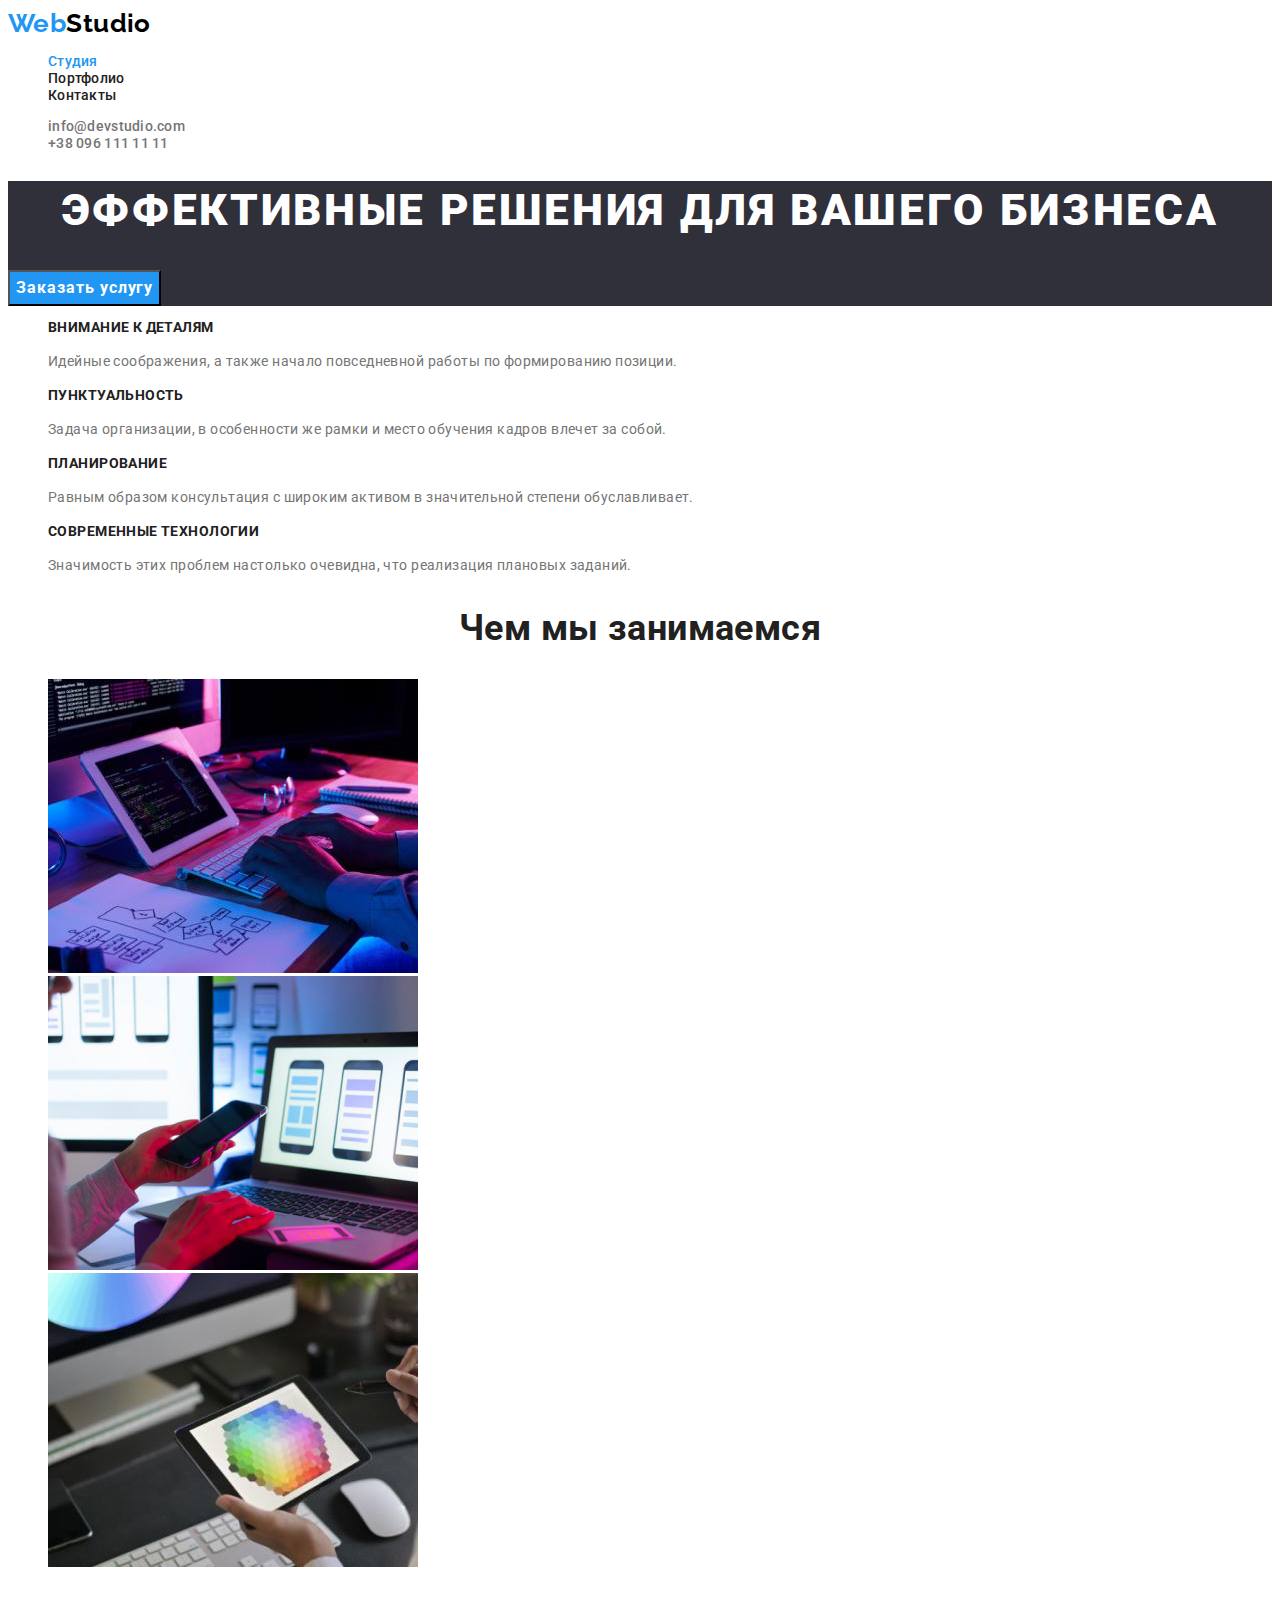
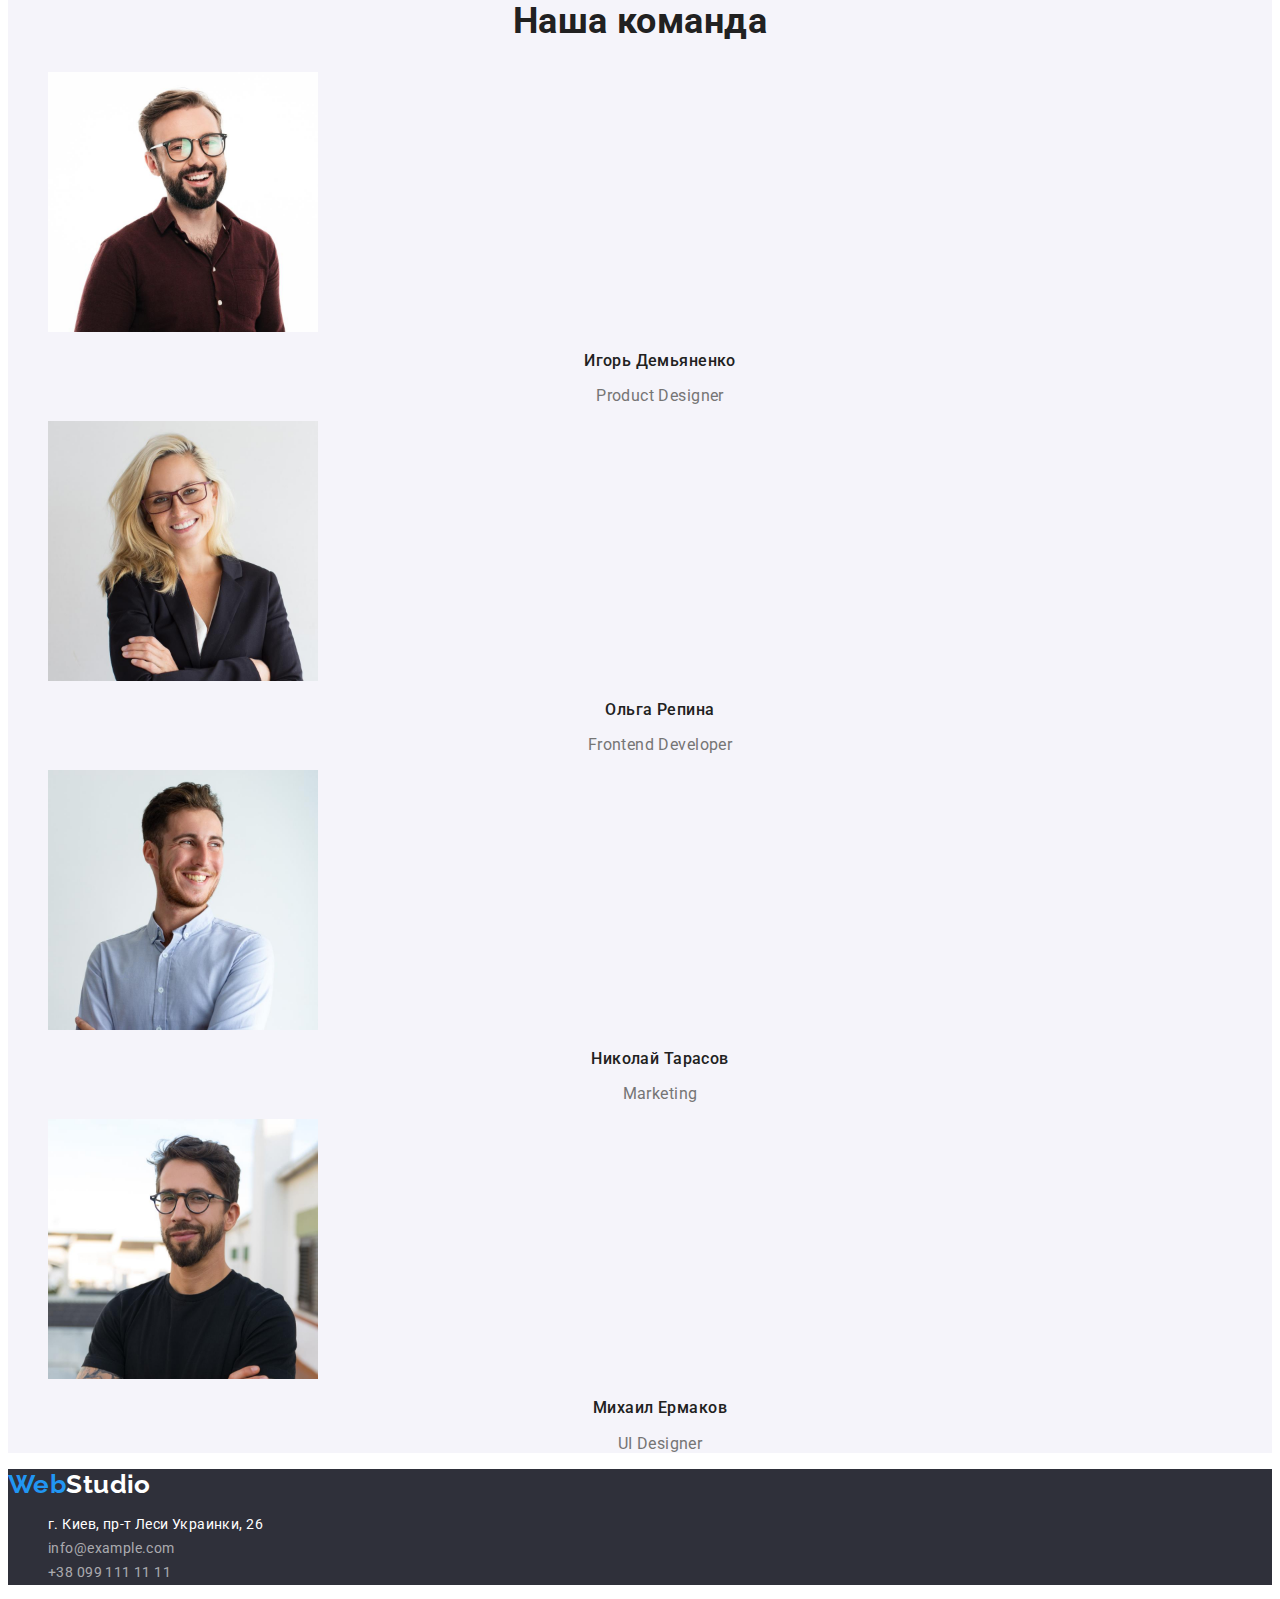
<file: index.html>
<!DOCTYPE html>
<html lang="ru">
<head>
   <meta charset="UTF-8">
   <meta http-equiv="X-UA-Compatible" content="IE=edge">
   <meta name="viewport" content="width=device-width, initial-scale=1.0">
   <title>WebStudio</title>
   <link rel="preconnect" href="https://fonts.googleapis.com">
   <link rel="preconnect" href="https://fonts.gstatic.com" crossorigin>
   <link href="https://fonts.googleapis.com/css2?family=Raleway:wght@700&family=Roboto:wght@400;500;700;900&display=swap" rel="stylesheet">
   <link rel="stylesheet" href="./css/styles.css">
</head>
<body>

<!---- HEADER -------------------------------------------------------------->

   <header class="header">
      <nav class="header-nav">
         <a class="header-logo link" href="./index.html">Web<span>Studio</span></a>
         <ul class="nav-list list">
            <li class="nav-item"><a href="./index.html" class="nav-link link current">Студия</a></li>
            <li class="nav-item"><a href="./portfolio.html" class="nav-link link">Портфолио</a></li>
            <li class="nav-item"><a href="" class="nav-link link">Контакты</a></li>
         </ul>
      </nav>
      <ul class="contact-list list">
         <li class="contact-item"><a href="mailto:info@devstudio.com" class="contact-link link">info@devstudio.com</a></li>
         <li class="contact-item"><a href="tel:+380961111111" class=" contact-link link">+38 096 111 11 11</a></li>
      </ul>
      
   </header>

   <main>

<!---- HERO SECTION ------------------------------------------------------->

      <section class="hero">
         <h1 class="hero-title">Эффективные решения для вашего бизнеса</h1>
         <button type="button" class="hero-btn">Заказать услугу</button>
      </section>

<!---- FEATURES SECTION --------------------------------------------------->
      
      <section class="features">
         <h2 class="visually-hidden">Наши преимущества</h2>
         <ul class="features-list list">
            <li class="features-item">
               <h3 class="features-title">Внимание к деталям</h3>
               <p class="features-text">Идейные соображения, а также начало повседневной работы по формированию позиции.</p>
            </li>
            <li class="features-item">
               <h3 class="features-title">Пунктуальность</h3>
               <p class="features-text">Задача организации, в особенности же рамки и место обучения кадров влечет за собой.</p>
            </li>
            <li class="features-item">
               <h3 class="features-title">Планирование</h3>
               <p class="features-text">Равным образом консультация с широким активом в значительной степени обуславливает.</p>
            </li>
            <li class="features-item">
               <h3 class="features-title">Современные технологии</h3>
               <p class="features-text">Значимость этих проблем настолько очевидна, что реализация плановых заданий.</p>
            </li>
         </ul>
      </section>

<!---- WHAT WE DO SECTION ------------------------------------------------->

      <section class="what-wedo">
         <h2 class="what-wedo-title">Чем мы занимаемся</h2>
         <ul class="what-wedo-list list">
            <li class="what-wedo-item">
               <img src="./images/wedo-1.jpg" alt="изображение рабочего места с пк" width="370" height="294">
            </li>
            <li class="what-wedo-item">
               <img src="./images/wedo-2.jpg" alt="экран ноутбука и рука держащая смартфон" width="370" height="294">
            </li>
            <li class="what-wedo-item">
               <img src="./images/wedo-3.jpg" alt="планшет с изображением цветовой палитры" width="370" height="294">
            </li>
         </ul>
      </section>

<!---- OUR TEAM SECTION --------------------------------------------------->

      <section class="team">
         <h2 class="team-title">Наша команда</h2>
         <ul class="team-list list">
            <li class="team-item">
               <img src="./images/igor-d.jpg" alt="портрет Игоря Демьяненко" width="270" height="260">
               <h3 class="team-name">Игорь Демьяненко</h3>
               <p class="team-position" lang="en">Product Designer</p>
            </li>
            <li class="team-item">
               <img src="./images/olga-r.jpg" alt="портрет Ольги Репиной" width="270" height="260">
               <h3 class="team-name">Ольга Репина</h3>
               <p class="team-position" lang="en">Frontend Developer</p>
            </li>
            <li class="team-item">
               <img src="./images/niko-t.jpg" alt="портрет Николая Тарасова" width="270" height="260">
               <h3 class="team-name">Николай Тарасов</h3>
               <p class="team-position" lang="en">Marketing</p>
            </li>
            <li class="team-item">
               <img src="./images/michael-e.jpg" alt="портрет Михаила Ермакова" width="270" height="260">
               <h3 class="team-name">Михаил Ермаков</h3>
               <p class="team-position" lang="en">UI Designer</p>
            </li>
         </ul>
      </section>

   </main>

<!---- FOOTER ------------------------------------------------------------->

   <footer class="footer">
      <a href="./index.html" class="footer-logo link">Web<span>Studio</span></a>
      <address class="footer-address">
         <ul class="footer-list list">
            <li class="footer-item"><a href="https://goo.gl/maps/x4gBsd4H1M5rnqt99" target="_blank" rel="noopener norefferer" class="footer-link footer-address-link link">г. Киев, пр-т Леси Украинки, 26</a></li>
            <li class="footer-item"><a href="mailto:info@example.com" class="footer-link link">info@example.com</a></li>
            <li class="footer-item"><a href="tel:+380991111111" class="footer-link link">+38 099 111 11 11</a></li>
         </ul>
      </address>   
   </footer>

</body>
</html>
</file>
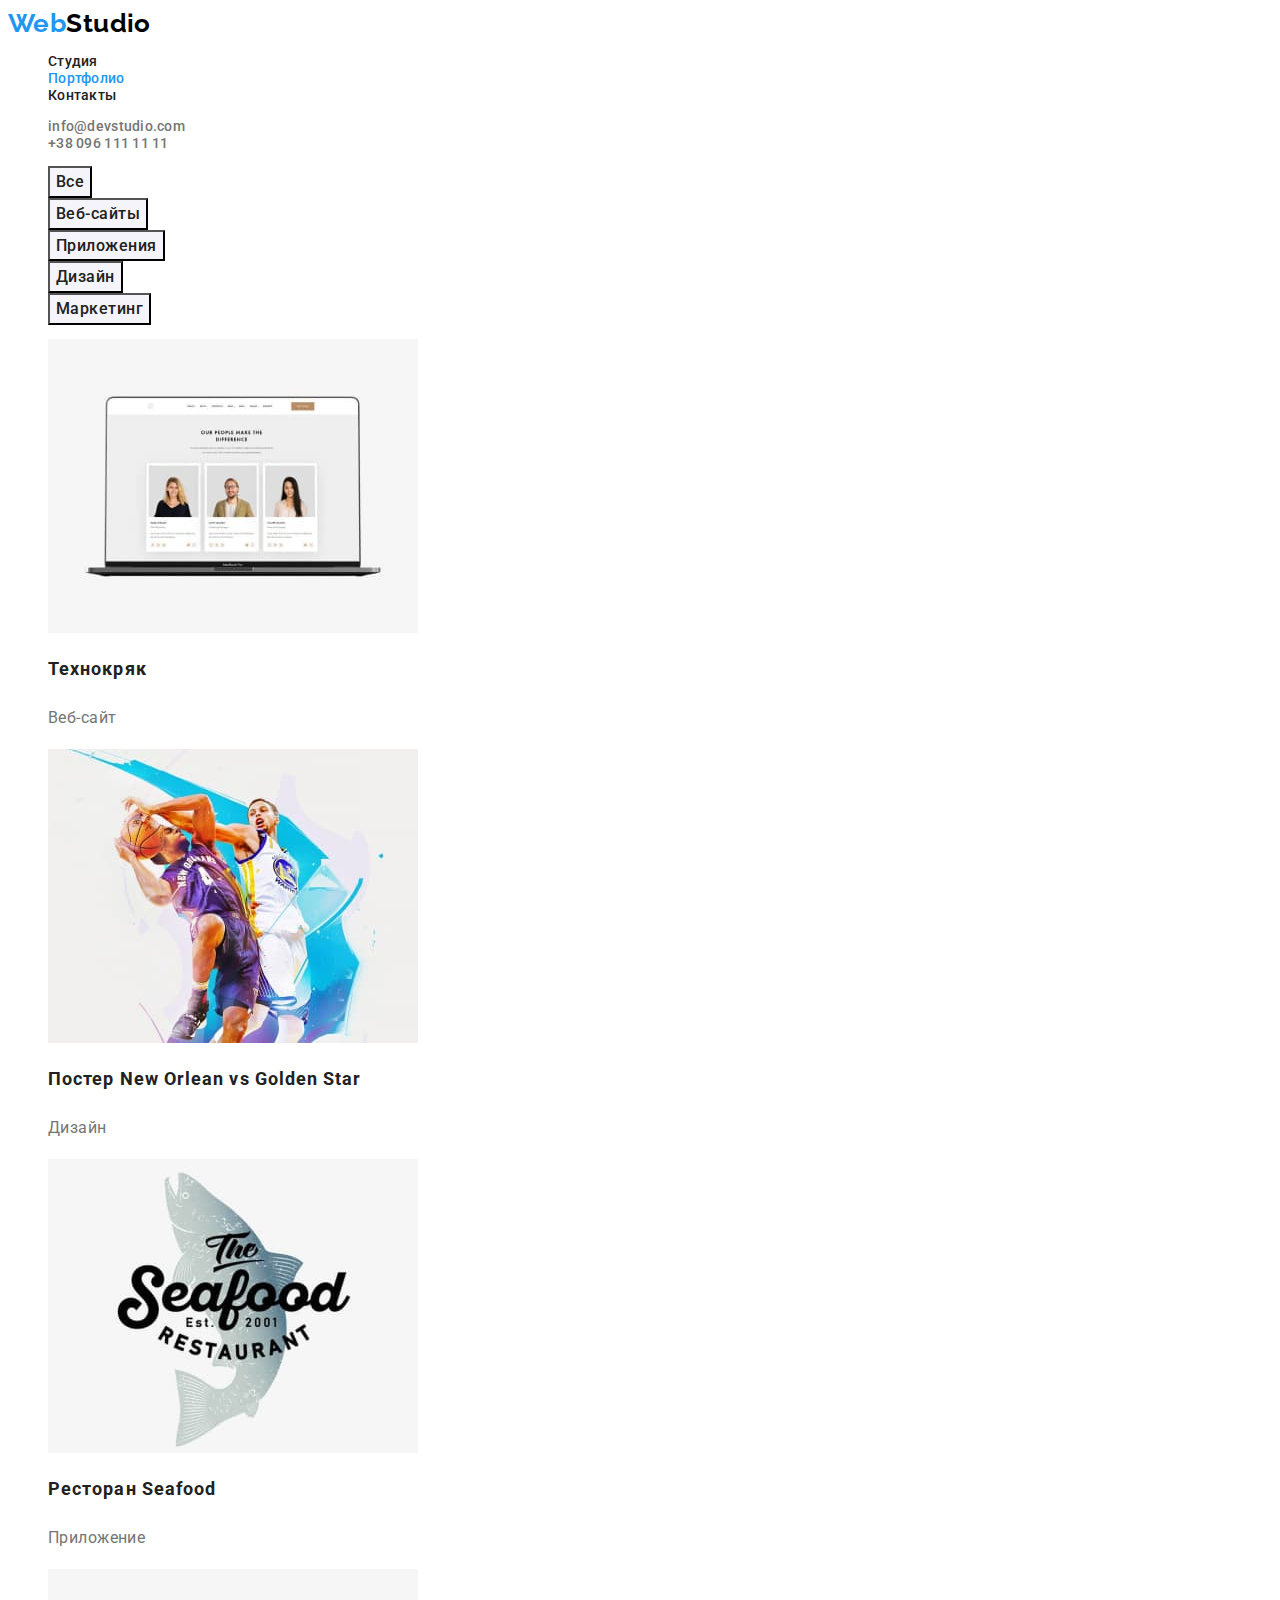
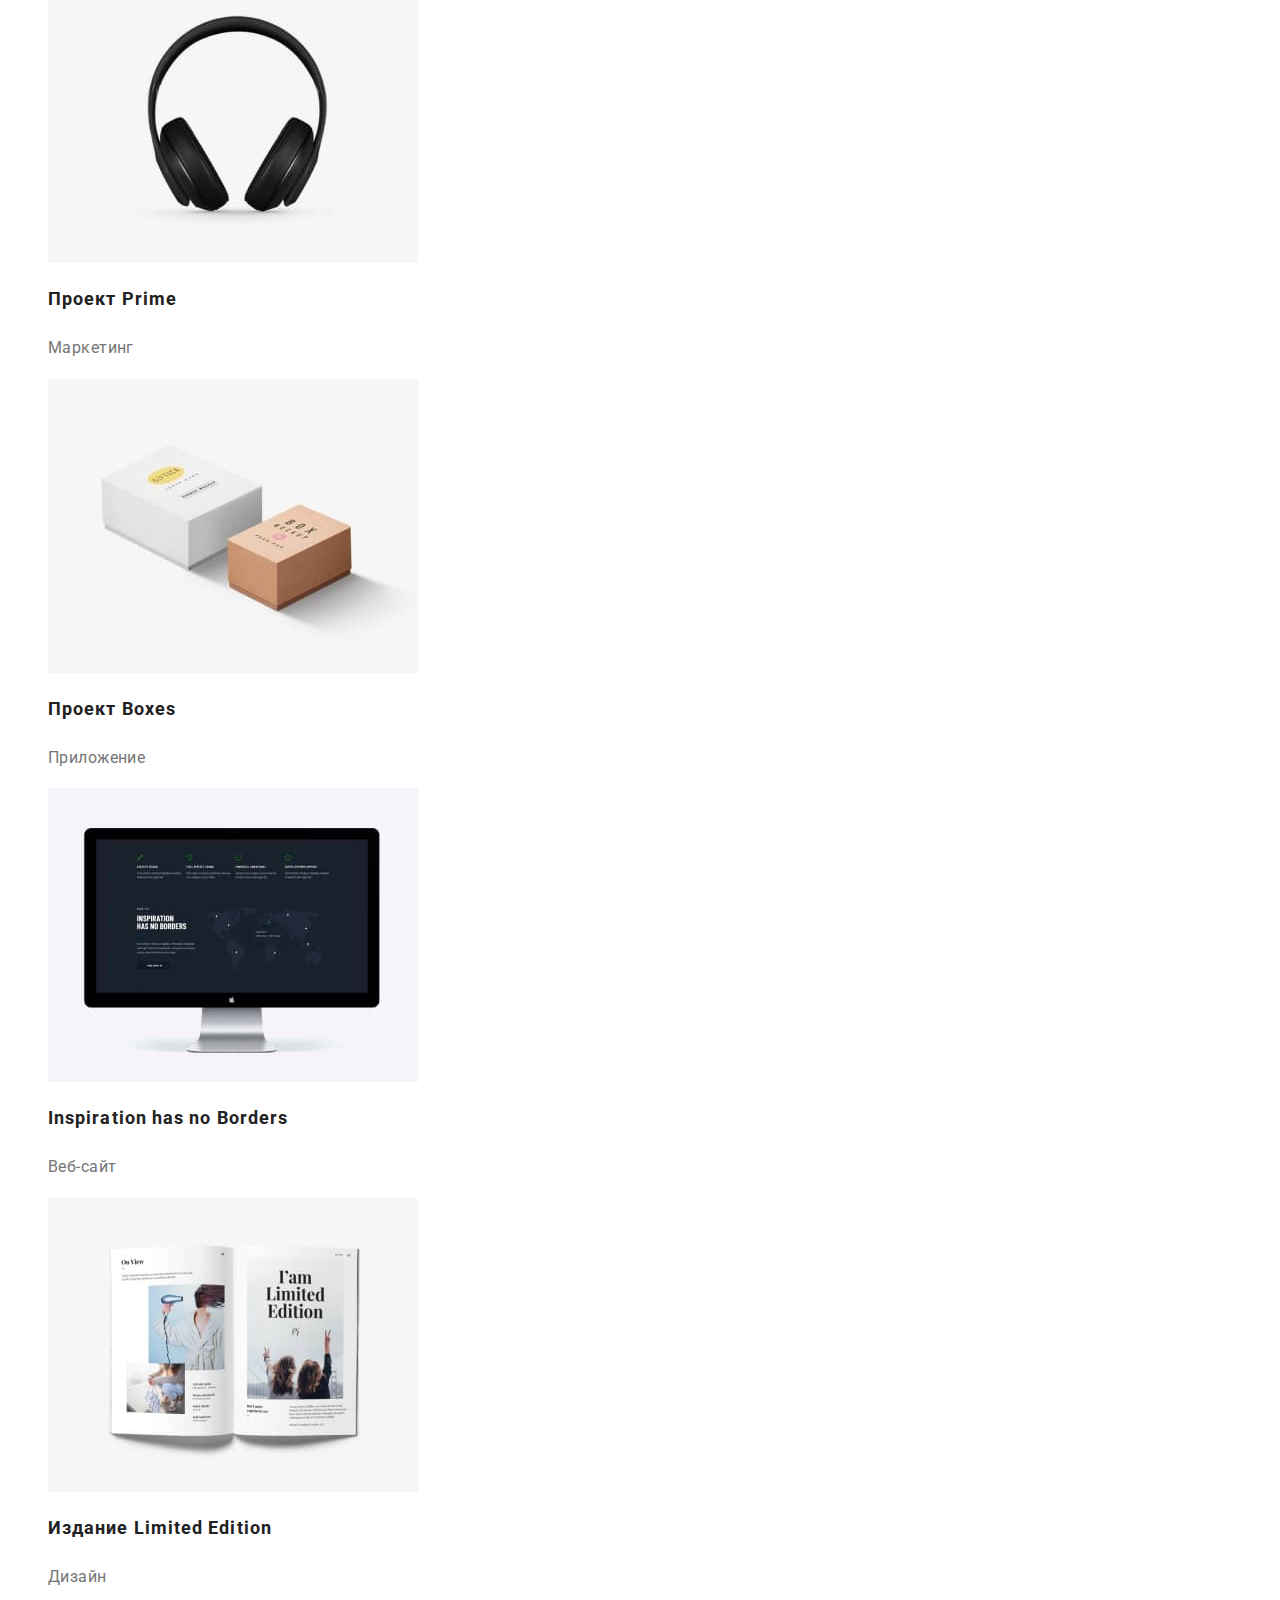
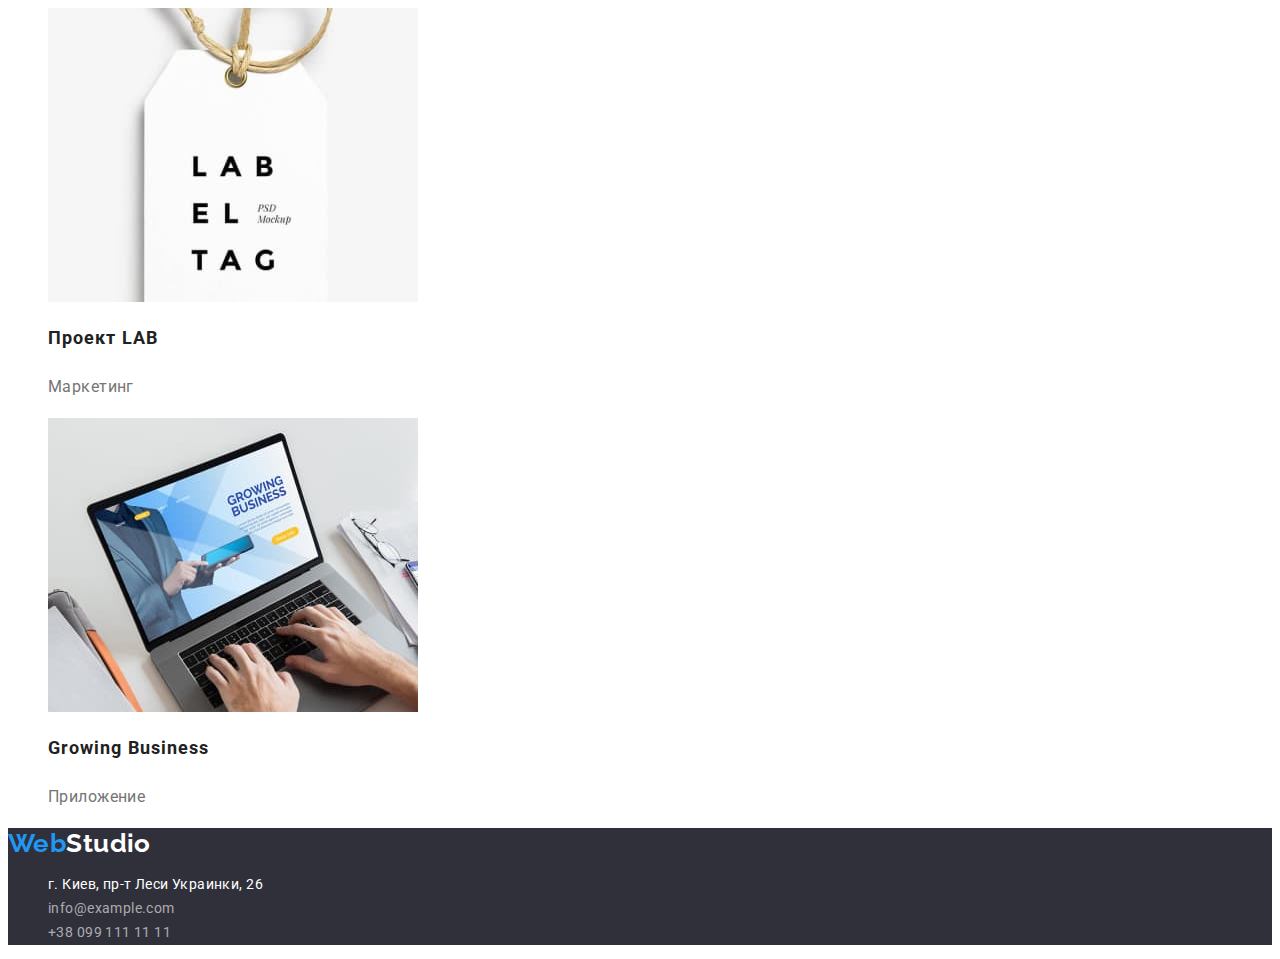
<file: portfolio.html>
<!DOCTYPE html>
<html lang="ru">
<head>
   <meta charset="UTF-8">
   <meta http-equiv="X-UA-Compatible" content="IE=edge">
   <meta name="viewport" content="width=device-width, initial-scale=1.0">
   <title>Portfolio</title>
   <link rel="preconnect" href="https://fonts.googleapis.com">
   <link rel="preconnect" href="https://fonts.gstatic.com" crossorigin>
   <link href="https://fonts.googleapis.com/css2?family=Raleway:wght@700&family=Roboto:wght@400;500;700;900&display=swap" rel="stylesheet">
   <link rel="stylesheet" href="./css/styles.css">
</head>
<body>
   
<!---- HEADER ----------------------------------------------------------------->

   <header class="header">
      <nav class="header-nav">
         <a class="header-logo link" href="./index.html">Web<span>Studio</span></a>
         <ul class="nav-list list">
            <li class="nav-item"><a href="./index.html" class="nav-link link">Студия</a></li>
            <li class="nav-item"><a href="./portfolio.html" class="nav-link link current">Портфолио</a></li>
            <li class="nav-item"><a href="" class="nav-link link">Контакты</a></li>
         </ul>
      </nav>
      <ul class="contact-list list">
         <li class="contact-item"><a href="mailto:info@devstudio.com" class="contact-link link">info@devstudio.com</a></li>
         <li class="contact-item"><a href="tel:+380961111111" class=" contact-link link">+38 096 111 11 11</a></li>
      </ul>
      
   </header>

   <main>

<!---- PORTFOLIO SECTION ------------------------------------------------------>

      <section class="portfolio">
         <h1 class="visually-hidden">Портфолио работ для клиентов</h1>
         <ul class="portfolio-btn-list list">
            <li class="portfolio-btn-item"><button type="button" class="portfolio-btn">Все</button></li>
            <li class="portfolio-btn-item"><button type="button" class="portfolio-btn">Веб-сайты</button></li>
            <li class="portfolio-btn-item"><button type="button" class="portfolio-btn">Приложения</button></li>
            <li class="portfolio-btn-item"><button type="button" class="portfolio-btn">Дизайн</button></li>
            <li class="portfolio-btn-item"><button type="button" class="portfolio-btn">Маркетинг</button></li>
         </ul>
   
         <ul class="porfolio-list list">
            <li class="portfolio-item">
               <a href="" class="link">
                  <img src="./images/portfolio-01.jpg" alt="Технокряк" width="370" height="294">
                  <h2 class="portfolio-company-title">Технокряк</h2>
                  <p class="portfolio-company-type">Веб-сайт</p>
               </a> 
            </li>
            <li class="portfolio-item">
               <a href="" class="link">
                  <img src="./images/portfolio-02.jpg" alt="Постер New Orlean vs Golden Star" width="370" height="294">
                  <h2 class="portfolio-company-title">Постер <span lang="en">New Orlean vs Golden Star</span></h2>
                  <p class="portfolio-company-type">Дизайн</p>
               </a>
            </li>
            <li class="portfolio-item">
               <a href="" class="link">
                  <img src="./images/portfolio-03.jpg" alt="Ресторан Seafood" width="370" height="294">
                  <h2 class="portfolio-company-title">Ресторан <span lang="en">Seafood</span></h2>
                  <p class="portfolio-company-type">Приложение</p>
               </a>
            </li>
            <li class="portfolio-item">
               <a href="" class="link">
                  <img src="./images/portfolio-04.jpg" alt="Проект Prime" width="370" height="294">
                  <h2 class="portfolio-company-title">Проект <span lang="en">Prime</span></h2>
                  <p class="portfolio-company-type">Маркетинг</p>
               </a>
            </li>
            <li class="portfolio-item">
               <a href="" class="link">
                  <img src="./images/portfolio-05.jpg" alt="Проект Boxes" width="370" height="294">
                  <h2 class="portfolio-company-title">Проект <span lang="en">Boxes</span></h2>
                  <p class="portfolio-company-type">Приложение</p>
               </a>
            </li>
            <li class="portfolio-item">
               <a href="" class="link">
                  <img src="./images/portfolio-06.jpg" alt="Inspiration has no Borders" width="370" height="294">
                  <h2 class="portfolio-company-title" lang="en">Inspiration has no Borders</h2>
                  <p class="portfolio-company-type">Веб-сайт</p>
               </a>
            </li>
            <li class="portfolio-item">
               <a href="" class="link">
                  <img src="./images/portfolio-07.jpg" alt="Издание Limited Edition" width="370" height="294">
                  <h2 class="portfolio-company-title">Издание <span lang="en">Limited Edition</span></h2>
                  <p class="portfolio-company-type">Дизайн</p>
               </a>
            </li>
            <li class="portfolio-item">
               <a href="" class="link">
                  <img src="./images/portfolio-08.jpg" alt="Проект LAB" width="370" height="294">
                  <h2 class="portfolio-company-title">Проект <span lang="en">LAB</span></h2>
                  <p class="portfolio-company-type">Маркетинг</p>
               </a>
            </li>
            <li class="portfolio-item">
               <a href="" class="link">
                  <img src="./images/portfolio-09.jpg" alt="Growing Business" width="370" height="294">
                  <h2 class="portfolio-company-title" lang="en">Growing Business</h2>
                  <p class="portfolio-company-type">Приложение</p>
               </a>
            </li>
         </ul>
      </section>

   </main>

<!---- FOOTER ----------------------------------------------------------------->

   <footer class="footer">
      <a href="./index.html" class="footer-logo link">Web<span>Studio</span></a>
      <address class="footer-address">
         <ul class="footer-list list">
            <li class="footer-item"><a href="https://goo.gl/maps/x4gBsd4H1M5rnqt99" target="_blank" rel="noopener norefferer" class="footer-link footer-address-link link">г. Киев, пр-т Леси Украинки, 26</a></li>
            <li class="footer-item"><a href="mailto:info@example.com" class="footer-link link">info@example.com</a></li>
            <li class="footer-item"><a href="tel:+380991111111" class="footer-link link">+38 099 111 11 11</a></li>
         </ul>
      </address>   
   </footer>

</body>
</html>
</file>
<file: css/styles.css>
/* ---- VARIABLES ----------------------------------------- */

:root {
   --primary-text-color: #757575;
   --title-text-color: #212121;
   --white-text-color: #FFFFFF;
   --black-text-color: #000000;
   --primary-bg-color: #FFFFFF;
   --secondary-bg-color: #F5F4FA;
   --accent-color: #2196F3;
   --hover-btn-color: #188CE8;
   --dark-bg-color: #2F303A;
   --portfolio-btn-color: #F5F4FA;
}


/* ---- COMMON PROPERTIES --------------------------------- */

body {
   font-family: 'Roboto', sans-serif;
   font-size: 14px;
   letter-spacing: 0.03em;
   background-color: var(--white-color);
   color: var(--primary-text-color);
}

.list {
   list-style: none;
}

.link {
   text-decoration: none;
}

.visually-hidden {
   position: absolute;
   width: 1px;
   height: 1px;
   margin: -1px;
   padding: 0;
   overflow: hidden;
   border: 0;
   clip: rect(0 0 0 0)
 }

/* ---- HEADER -------------------------------------------- */

.header-logo {
   font-family: 'Raleway', sans-serif;
   font-weight: 700;
   font-size: 26px;
   line-height: 1.19;
   color: var(--accent-color);
}

.header-logo > span {
   color: var(--black-text-color);
}

.nav-link {
   font-weight: 500;
   font-size: 14px;
   line-height: 1.14;
   letter-spacing: 0.02em;
   color: var(--title-text-color);
}

.nav-link:hover,
.nav-link:focus {
   color: var(--accent-color);
}

.nav-link.current {
   color: var(--accent-color);
}

.contact-link {
   font-weight: 500;
   font-size: 14px;
   line-height: 1.14;
   letter-spacing: 0.02em;
   color: var(--primary-text-color);
}

.contact-link:hover,
.contact-link:focus {
   color: var(--accent-color);
}


/* ---- HERO SECTION -------------------------------------- */

.hero {
   background-color: var(--dark-bg-color);
}

.hero-title {
   font-weight: 900;
   font-size: 44px;
   line-height: 1.36;
   text-align: center;
   letter-spacing: 0.06em;
   text-transform: uppercase;
   color: var(--white-text-color);
}

.hero-btn {
   font-family: inherit;
   background-color: var(--accent-color);
   font-weight: 700;
   font-size: 16px;
   line-height: 1.87;
   text-align: center;
   letter-spacing: 0.06em;
   color: var(--white-text-color);

}

.hero-btn:hover,
.hero-btn:focus {
   background-color: var(--hover-btn-color);
}

/* ---- FEATURES SECTION ---------------------------------- */

.features-title {
   font-size: 14px;
   line-height: 1.14;
   text-transform: uppercase;
   color: var(--title-text-color);
}

.features-text {
   line-height: 1.71;
}

/* ---- WHAT WE DO SECTION -------------------------------- */

.what-wedo-title {
   font-size: 36px;
   line-height: 1.16;
   text-align: center;
   color: var(--title-text-color);
}

/* ---- OUR TEAM SECTION ---------------------------------- */

.team {
   background-color: var(--secondary-bg-color);
}

.team-title {
   font-size: 36px;
   line-height: 1.17;
   text-align: center;
   color: var(--title-text-color);
}

.team-name {
   font-weight: 500;
   font-size: 16px;
   line-height: 1.19;
   text-align: center;
   color: var(--title-text-color);
}

.team-position {
   font-size: 16px;
   line-height: 1.19;
   text-align: center;
}

/* ---- FOOTER -------------------------------------------- */

.footer {
   background-color: var(--dark-bg-color);
}

.footer-logo {
   font-family: 'Raleway', sans-serif;
   font-weight: 700;
   font-size: 26px;
   line-height: 1.19;
   color: var(--accent-color);
}

.footer-logo > span {
   color: var(--white-text-color)
}

.footer-link {
   font-style: normal;
   font-size: 14px;
   line-height: 1.71;
   color: rgba(255, 255, 255, 0.6);
}

.footer-link:hover,
.footer-link:focus {
   color: rgba(255, 255, 255, 1);
}

.footer-address-link {
   color: var(--white-text-color);
}

/* ==== PORTFOLIO PAGE ==================================== */

/* ---- PORTFOLIO SECTION --------------------------------- */

.portfolio-btn {
   font-family: inherit;
   font-style: normal;
   font-weight: 500;
   font-size: 16px;
   line-height: 1.62;
   text-align: center;
   letter-spacing: 0.03em;
   color: var(--title-text-color);
   background-color: var(--portfolio-btn-color);
   cursor: pointer;
}

.portfolio-btn:hover,
.portfolio-btn:focus {
   color: var(--white-text-color);
   background-color: var(--accent-color);
}

.portfolio-company-title {
   font-size: 18px;
   line-height: 2;
   letter-spacing: 0.06em;
   color: var(--title-text-color);
}

.portfolio-company-type {
   font-size: 16px;
   line-height: 1.87;
   color: var(--primary-text-color);
}
</file>
